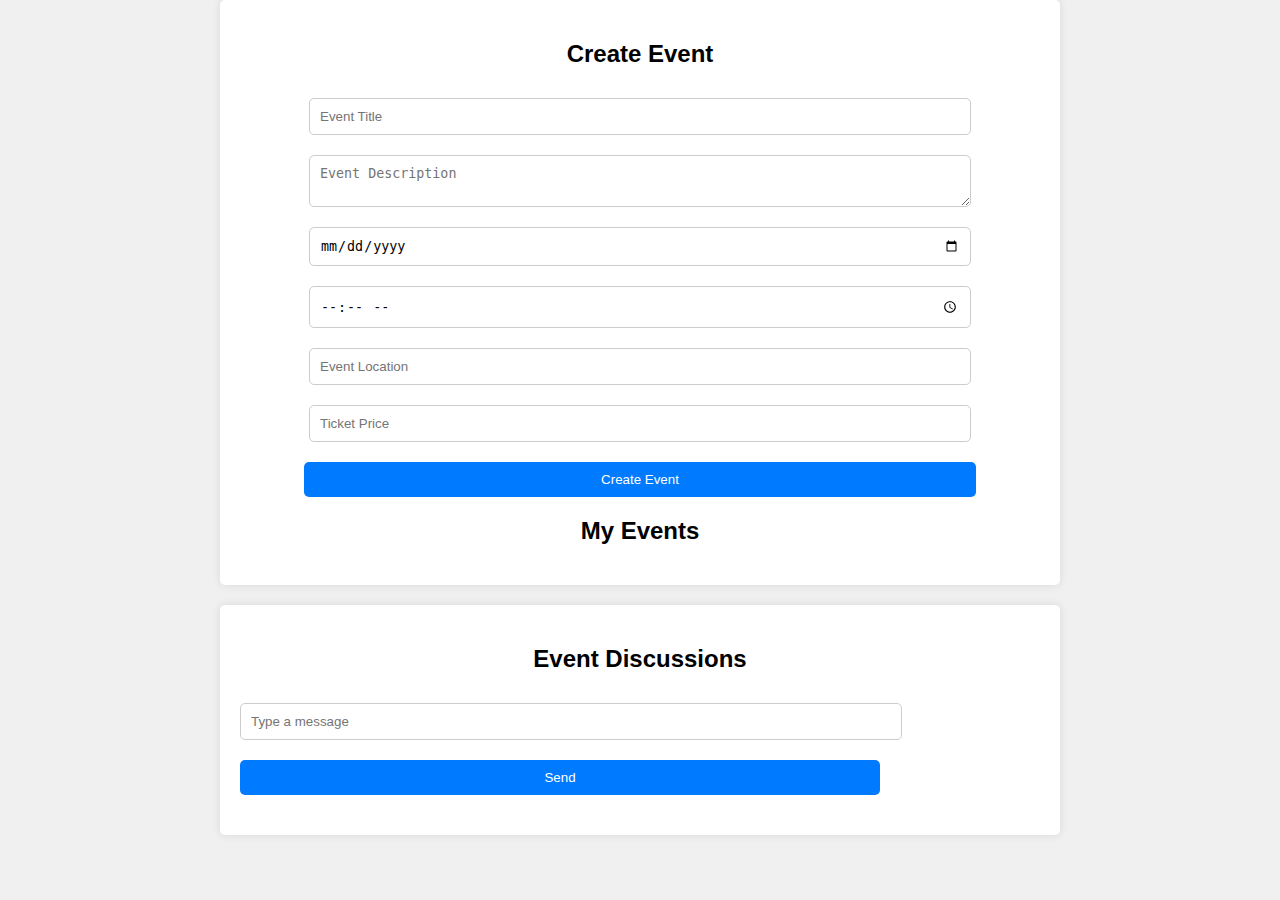
<file: dashboard.html>
<!DOCTYPE html>
<html lang="en">
  <head>
    <meta charset="UTF-8" />
    <meta name="viewport" content="width=device-width, initial-scale=1.0" />
    <title>Dashboard</title>
    <link rel="stylesheet" href="das_styles.css" />
  </head>
  <body>
    <div id="dashboard-container">
      <h2>Create Event</h2>
      <form id="create-event-form">
        <input
          type="text"
          id="event-title"
          placeholder="Event Title"
          required
        />
        <textarea
          id="event-description"
          placeholder="Event Description"
          required
        ></textarea>
        <input type="date" id="event-date" required />
        <input type="time" id="event-time" required />
        <input
          type="text"
          id="event-location"
          placeholder="Event Location"
          required
        />
        <input
          type="number"
          id="ticket-price"
          placeholder="Ticket Price"
          required
        />
        <button type="submit">Create Event</button>
      </form>
      <div id="events-list">
        <h2>My Events</h2>
        <ul id="event-items"></ul>
      </div>
    </div>
    <div id="event-discussions">
      <h2>Event Discussions</h2>
      <input type="text" id="discussion-message" placeholder="Type a message" />
      <button id="send-message">Send</button>
      <ul id="discussion-list"></ul>
    </div>

    <script src="scripts.js"></script>
  </body>
</html>
</file>
<file: das_styles.css>
body {
  font-family: Arial, sans-serif;
  display: flex;
  flex-direction: column;
  align-items: center;
  height: 100vh;
  margin: 0;
  background-color: #f0f0f0;
}

#dashboard-container,
#event-discussions {
  background-color: #fff;
  padding: 20px;
  border-radius: 5px;
  box-shadow: 0 0 10px rgba(0, 0, 0, 0.1);
  width: 80%;
  max-width: 800px;
  margin-bottom: 20px;
}

h2 {
  text-align: center;
}

form {
  display: flex;
  flex-direction: column;
  align-items: center;
  margin-bottom: 20px;
}

input,
textarea {
  width: 80%;
  padding: 10px;
  margin: 10px 0;
  border: 1px solid #ccc;
  border-radius: 5px;
  resize: vertical; /* Allow vertical resizing for textareas */
}

button {
  width: 84%;
  padding: 10px;
  background-color: #007bff;
  border: none;
  border-radius: 5px;
  color: #fff;
  cursor: pointer;
  margin-top: 10px;
}

button:hover {
  background-color: #0056b3;
}

#events-list {
  width: 100%;
}

#events-list ul {
  list-style-type: none;
  padding: 0;
}

#events-list li {
  background-color: #f9f9f9;
  margin: 10px 0;
  padding: 10px;
  border: 1px solid #ddd;
  border-radius: 5px;
}

#event-discussions input,
#event-discussions button {
  width: 80%;
}

#discussion-list {
  list-style-type: none;
  padding: 0;
  margin-top: 20px;
  width: 80%;
}

#discussion-list li {
  background-color: #f9f9f9;
  margin: 10px 0;
  padding: 10px;
  border: 1px solid #ddd;
  border-radius: 5px;
}

@media (max-width: 600px) {
  #dashboard-container,
  #event-discussions {
    width: 90%;
  }

  input,
  textarea,
  button {
    width: 90%;
  }

  #event-discussions input,
  #event-discussions button,
  #discussion-list {
    width: 90%;
  }
}
</file>
